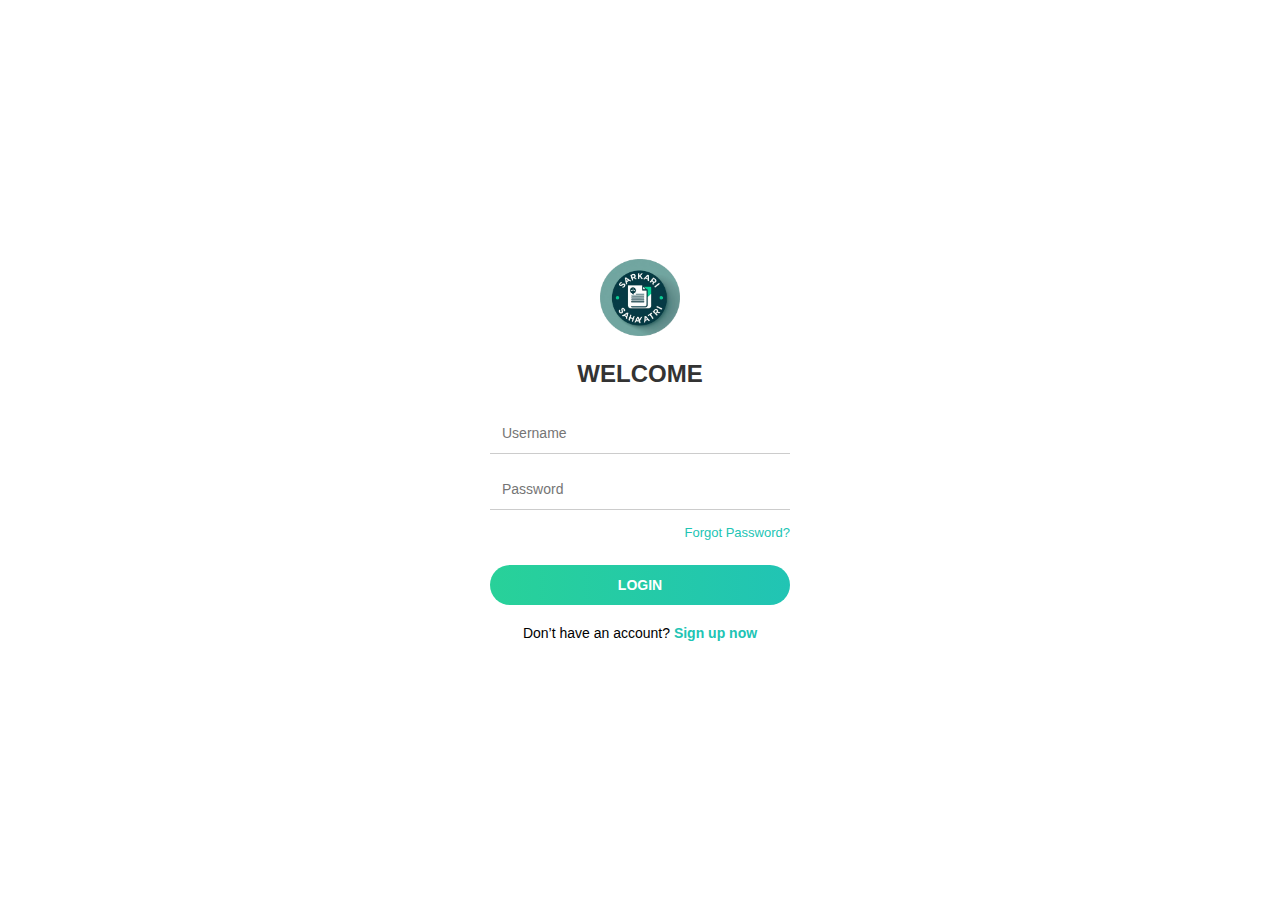
<file: login.html>
<!DOCTYPE html>
<html lang="en">
<head>
  <meta charset="UTF-8" />
  <meta name="viewport" content="width=device-width, initial-scale=1.0" />
  <title>Login</title>
  <link rel="stylesheet" href="style.css" />
</head>
<body>
  <div class="container">
    <img src="mb.png" alt="Logo" class="logo" />
    <h1>WELCOME</h1>

    <form id="loginForm">
      <div class="input-group">
        <input type="text" placeholder="Username" required />
      </div>
      <div class="input-group">
        <input type="password" placeholder="Password" required />
      </div>

      <div class="forgot-link">
        <a href="reset.html">Forgot Password?</a>
      </div>

      <button type="submit" class="btn">LOGIN</button>
    </form>

    <p class="switch-link">
      Don’t have an account? <a href="signup.html">Sign up now</a>
    </p>
  </div>

  <script src="script.js"></script>
</body>
</html>
</file>
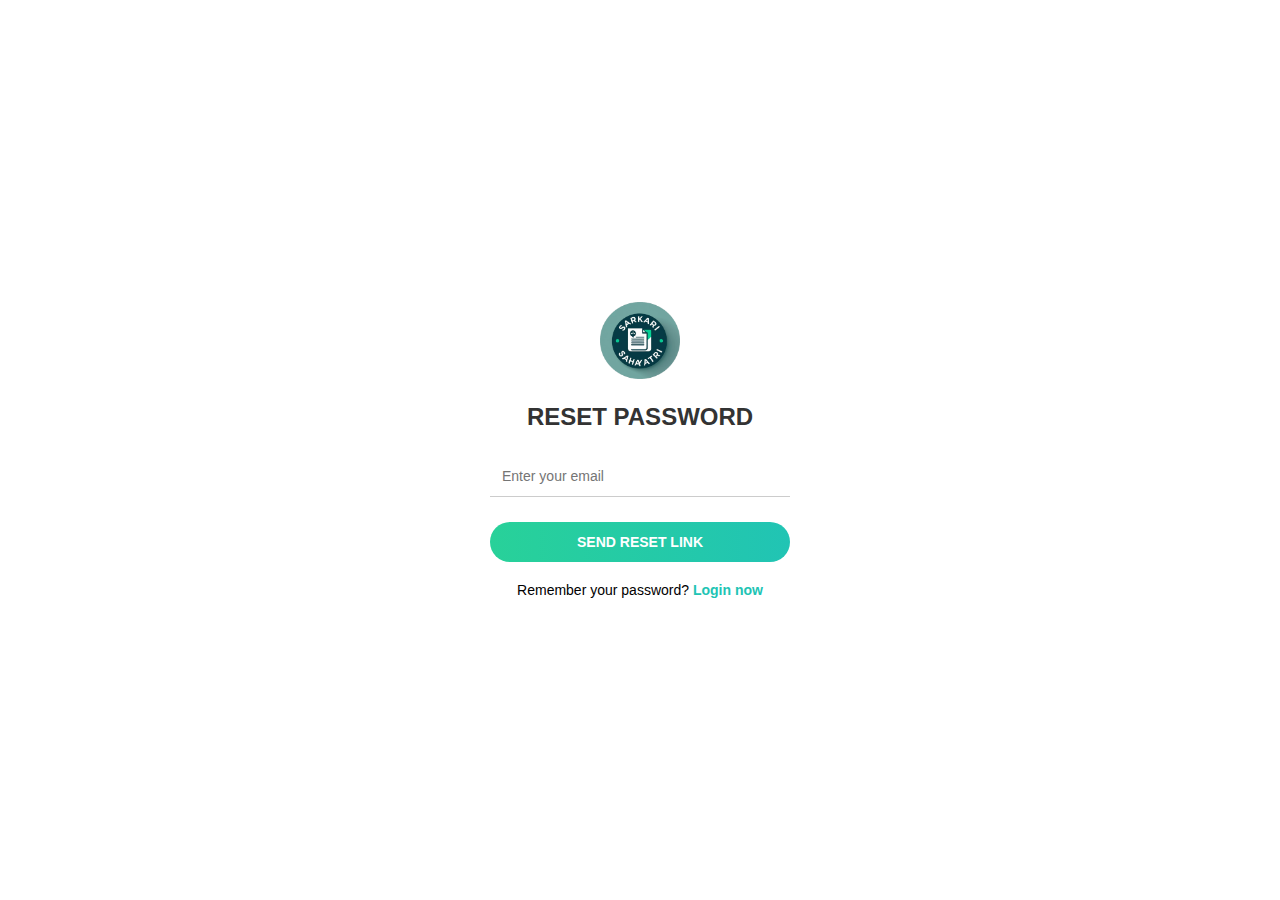
<file: reset.html>
<!DOCTYPE html>
<html lang="en">
<head>
  <meta charset="UTF-8" />
  <meta name="viewport" content="width=device-width, initial-scale=1.0" />
  <title>Reset Password</title>
  <link rel="stylesheet" href="signupCss.css" />
</head>
<body>
  <div class="container">
    <img src="mb.png" alt="Logo" class="logo" />
    <h1>RESET PASSWORD</h1>

    <form id="resetForm">
      <div class="input-group">
        <input type="email" placeholder="Enter your email" required />
      </div>

      <button type="submit" class="btn">SEND RESET LINK</button>
    </form>

    <p class="switch-link">
      Remember your password? <a href="login.html">Login now</a>
    </p>
  </div>

  <script src="resetJS.js"></script>
</body>
</html>
</file>
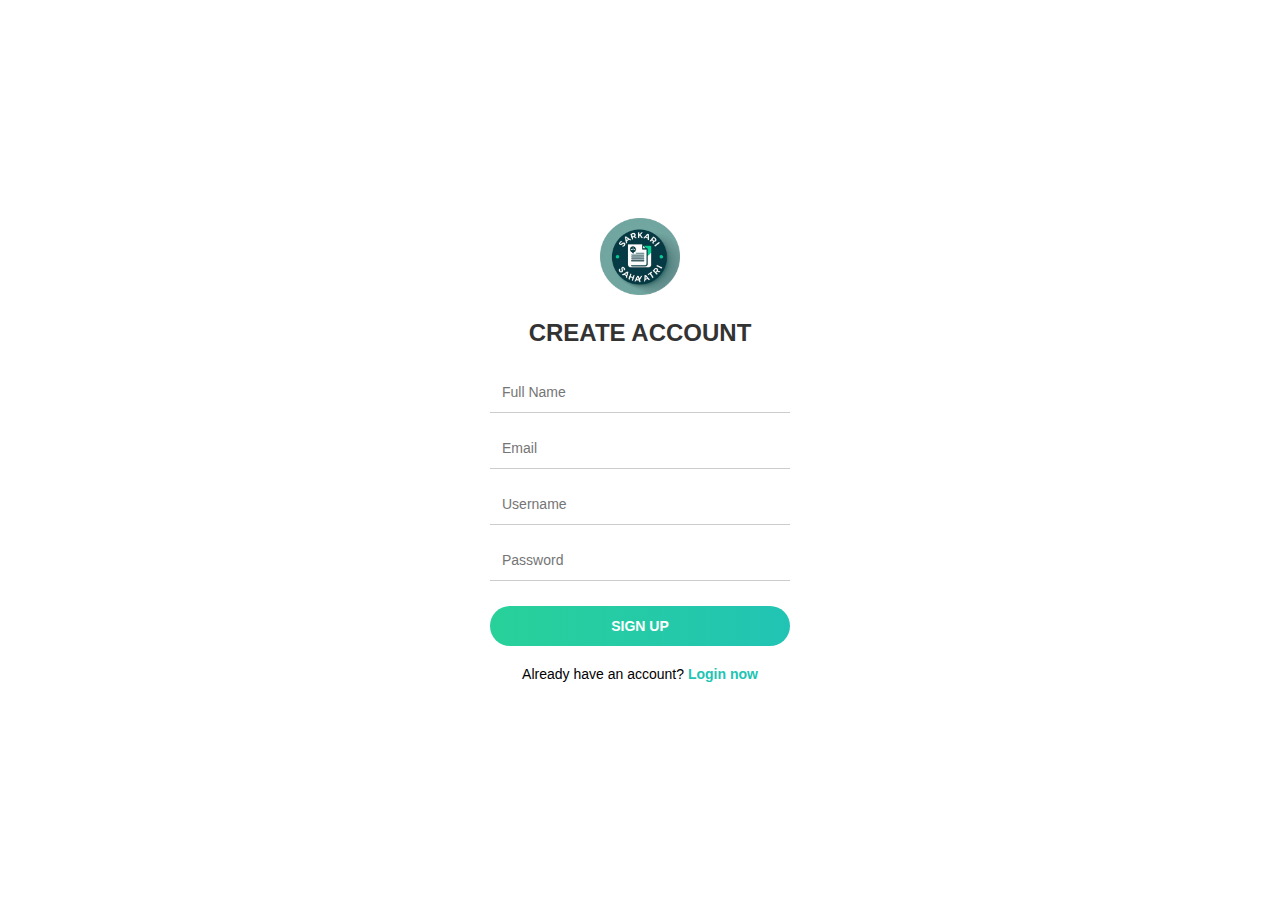
<file: signup.html>
<!DOCTYPE html>
<html lang="en">
<head>
  <meta charset="UTF-8" />
  <meta name="viewport" content="width=device-width, initial-scale=1.0" />
  <title>Sign Up</title>
  <link rel="stylesheet" href="signupCss.css" />
</head>
<body>
  <div class="container">
    <img src="mb.png" alt="Logo" class="logo" />
    <h1>CREATE ACCOUNT</h1>

    <form id="signupForm">
      <div class="input-group">
        <input type="text" placeholder="Full Name" required />
      </div>
      <div class="input-group">
        <input type="email" placeholder="Email" required />
      </div>
      <div class="input-group">
        <input type="text" placeholder="Username" required />
      </div>
      <div class="input-group">
        <input type="password" placeholder="Password" required />
      </div>

      <button type="submit" class="btn">SIGN UP</button>
    </form>

    <p class="switch-link">
      Already have an account? <a href="login.html">Login now</a>
    </p>
  </div>

  <script src="signupJS.js"></script>
</body>
</html>
</file>
<file: style.css>
* {
  box-sizing: border-box;
  margin: 0;
  padding: 0;
  font-family: 'Segoe UI', sans-serif;
}

body {
  background-color: #ffffff;
  display: flex;
  justify-content: center;
  align-items: center;
  height: 100vh;
}

.container {
  text-align: center;
  width: 300px;
}

.logo {
  width: 80px;
  margin-bottom: 20px;
}

h1 {
  font-size: 24px;
  color: #333;
  margin-bottom: 25px;
}

.input-group {
  margin-bottom: 15px;
}

input {
  width: 100%;
  padding: 12px;
  border: none;
  border-bottom: 1px solid #ccc;
  outline: none;
  font-size: 14px;
}

input:focus {
  border-bottom: 2px solid #28d199;
}

.forgot-link {
  text-align: right;
  margin-bottom: 15px;
  font-size: 13px;
}

.forgot-link a {
  color: #21c4b4;
  text-decoration: none;
}

.btn {
  width: 100%;
  padding: 12px;
  background: linear-gradient(to right, #28d199, #21c4b4);
  color: white;
  font-weight: bold;
  font-size: 14px;
  border: none;
  border-radius: 25px;
  cursor: pointer;
  margin-top: 10px;
}

.btn:hover {
  opacity: 0.9;
}

.switch-link {
  margin-top: 20px;
  font-size: 14px;
}

.switch-link a {
  color: #21c4b4;
  text-decoration: none;
  font-weight: bold;
}
</file>
<file: signupCss.css>
* {
  box-sizing: border-box;
  margin: 0;
  padding: 0;
  font-family: 'Segoe UI', sans-serif;
}

body {
  background-color: #ffffff;
  display: flex;
  justify-content: center;
  align-items: center;
  height: 100vh;
}

.container {
  text-align: center;
  width: 300px;
}

.logo {
  width: 80px;
  margin-bottom: 20px;
}

h1 {
  font-size: 24px;
  color: #333;
  margin-bottom: 25px;
}

.input-group {
  margin-bottom: 15px;
}

input {
  width: 100%;
  padding: 12px;
  border: none;
  border-bottom: 1px solid #ccc;
  outline: none;
  font-size: 14px;
}

input:focus {
  border-bottom: 2px solid #28d199;
}

.btn {
  width: 100%;
  padding: 12px;
  background: linear-gradient(to right, #28d199, #21c4b4);
  color: white;
  font-weight: bold;
  font-size: 14px;
  border: none;
  border-radius: 25px;
  cursor: pointer;
  margin-top: 10px;
}

.btn:hover {
  opacity: 0.9;
}

.switch-link {
  margin-top: 20px;
  font-size: 14px;
}

.switch-link a {
  color: #21c4b4;
  text-decoration: none;
  font-weight: bold;
}
</file>
